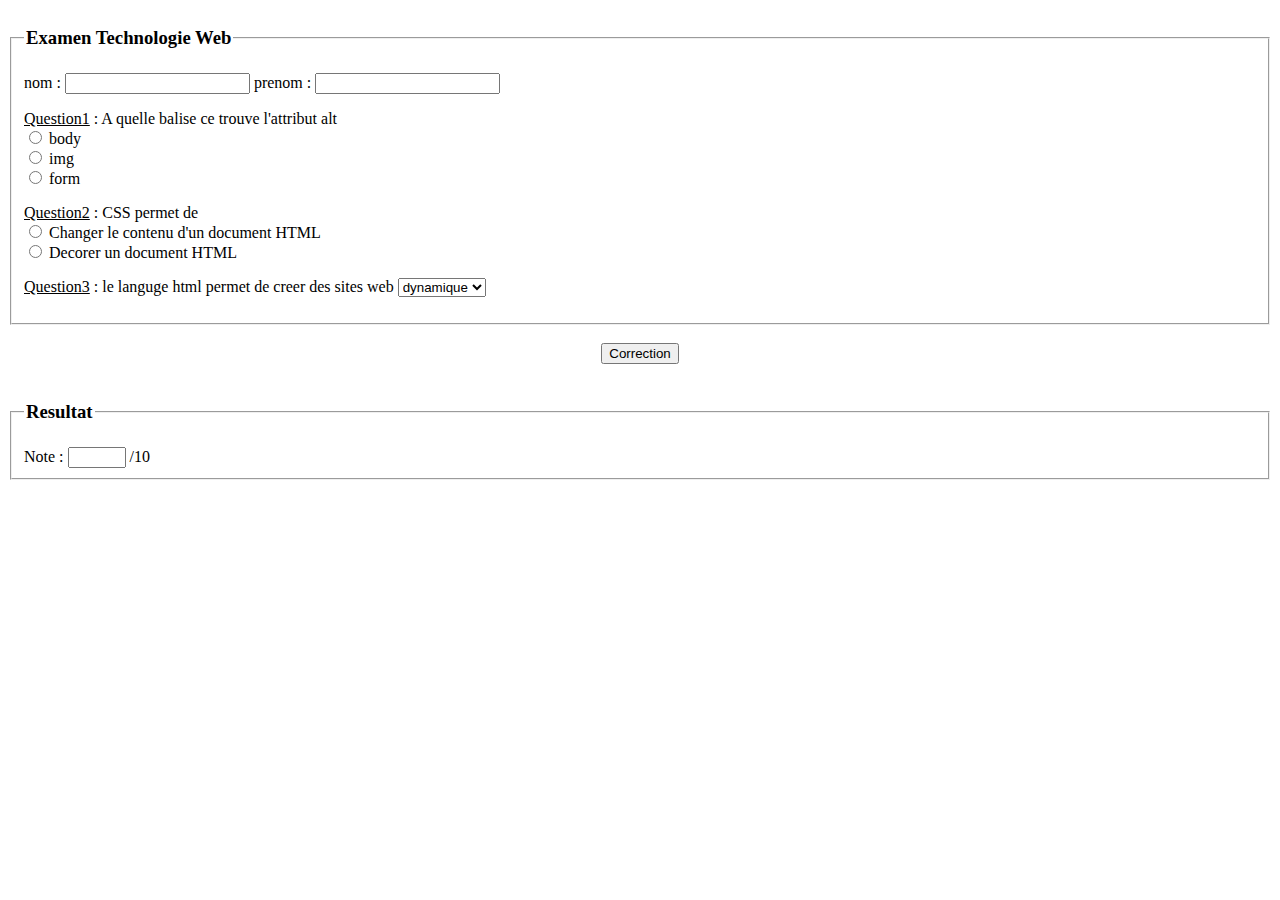
<file: TP1/index.html>
<!DOCTYPE html>
<html>

<head>
    <script type="text/javascript" src="assets/examen.js" async></script>
    <link rel="stylesheet" href="assets/examen.css">
    <meta name="author" content="Amine L'ch">
    <meta charset="utf-8">
    <title></title>
</head>

<body>
    <form id="formulaire" method="post">
        <fieldset>
            <legend>
                <h3>Examen Technologie Web </h3>
            </legend>
            nom : <input type="text" id="nom" name="nom">
            prenom : <input type="text" id="prenom" name="prenom"> <br>
            <p> <span style="text-decoration: underline;">Question1</span> : A quelle balise ce trouve l'attribut alt
                <br>
                <input type="radio" name="r1" id="r1" value="body"> body <br>
                <input type="radio" name="r1" id="r1" value="img"> img <br>
                <input type="radio" name="r1" id="r1" value="form"> form <br>
                <p> <span style="text-decoration: underline;">Question2</span> : CSS permet de <br>
                    <input type="radio" name="r2" id="r2" value="Changer"> Changer le contenu d'un document HTML<br>
                    <input type="radio" name="r2" id="r2" value="Decorer"> Decorer un document HTML <br>
                    <p> <span style="text-decoration: underline;">Question3</span> : le languge html permet de creer
                        des sites web
                        <SELECT name="nom" size="1">
                            <OPTION>dynamique
                            <OPTION> statique


                        </SELECT> <br>



        </fieldset><br>
        <center><button type="submit" id="correction">Correction</button></center>
    </form><br>
    <fieldset>
        <legend>
            <h3>Resultat</h3>
        </legend>
        Note : <input type="text" readonly id="resultat" name="resultat"> /10
        <div id="resultat-message"></div>
    </fieldset>

</body>
</file>
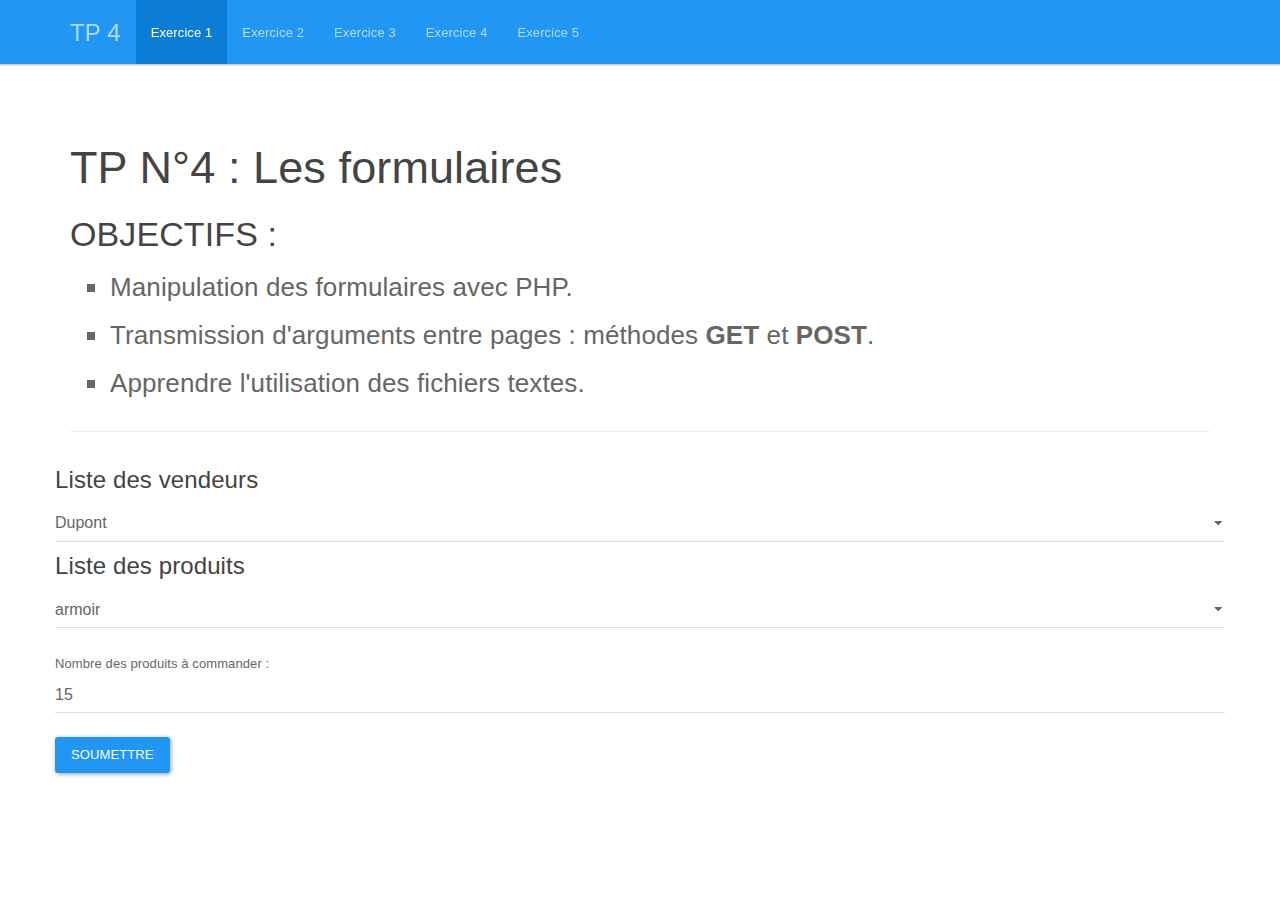
<file: TP4/Structure_Projet/index.html>
<!DOCTYPE html>
<html lang="fr">
<head>
  <meta charset="utf-8">
  <meta http-equiv="X-UA-Compatible" content="IE=edge">
  <meta name="viewport" content="width=device-width, initial-scale=1">
  <meta name="other" content="Amine L'ch">
  
  <title>TP 4 </title>
  
  <!-- Bootstrap core CSS -->
  <link href="assets/css/bootstrap.min.paper.css" rel="stylesheet">
  <style>
    body{
      font-family:Verdana, Calibri, sans-serif;
      padding-top: 120px;
    }
    
  </style>
  
  <!-- HTML5 shim and Respond.js for IE8 support of HTML5 elements and media queries -->
  <!--[if lt IE 9]>
    <script src="https://oss.maxcdn.com/html5shiv/3.7.2/html5shiv.min.js"></script>
    <script src="https://oss.maxcdn.com/respond/1.4.2/respond.min.js"></script>
    <![endif]-->
  </head>
  
  <body>
    
    <nav class="navbar navbar-inverse navbar-fixed-top">
      <div class="container">
        <div class="navbar-header">
          <button type="button" class="navbar-toggle collapsed" data-toggle="collapse" data-target="#navbar" aria-expanded="false" aria-controls="navbar">
            <span class="sr-only">Toggle navigation</span>
            <span class="icon-bar"></span>
            <span class="icon-bar"></span>
            <span class="icon-bar"></span>
          </button>
          <a class="navbar-brand" href="#">TP 4</a>
        </div>
        <div id="navbar" class="collapse navbar-collapse">
          
          <ul class="nav navbar-nav">
            <li class="active"><a href="#">Exercice 1</a></li>
            <li><a href="#about">Exercice 2</a></li>
            <li><a href="#contact">Exercice 3</a></li>
            <li><a href="#contact">Exercice 4</a></li>
            <li><a href="#contact">Exercice 5</a></li>
          </ul>
          
        </div><!--/.nav-collapse -->
      </div>
    </nav>
    
    <div class="container">
      <div class="row">
        <div class="col-md-12">
          <h2>TP N°4 : Les formulaires</h2> 
          <p>
            <h3>OBJECTIFS :</h3>
            <ul style="font-size:26px;list-style-type: square;">
              <li>Manipulation des formulaires avec PHP.</li>
              <li>Transmission d'arguments entre pages : méthodes <b>GET</b> et <b>POST</b>.</li>
                <li>Apprendre l'utilisation des fichiers textes.</li>
              </ul>
          </p>
          <hr>
            </div>
          </div>
          <div class="row">
            <fieldset>
              <h4>Liste des vendeurs</h4>
              <form  action="ex1.php" method="POST">
                <select class="form-control" name="liste_vendeurs">
                  <option value="Dupont">Dupont</option>
                  <option value="Louis">Louis</option>
                  <option value="Martin">Martin</option>
                  <option value="Durand">Durand</option>
                </select>
                <h4>Liste des produits</h4>
                <select name="liste_produits" class="form-control">
                  <option value="armoir">armoir</option>
                </select>
                <br>
                Nombre des produits à commander : <input class="form-control" type="number" name="nombre_commande" maxlength="99" minlength="01" value="15"><br>
                <button class="btn btn-primary" type="submit">Soumettre</button><br>
              </form>
              
            </fieldset>
          </div>
        </div><!-- /.container -->
        
        
        <!-- Bootstrap core JavaScript
          ================================================== -->
          <!-- Placed at the end of the document so the pages load faster -->
          <!-- <script src="assets/js/jquery.js"></script> -->
          <!-- <script src="assets/js/script.js"></script> -->
        </body>
        </html>
</file>
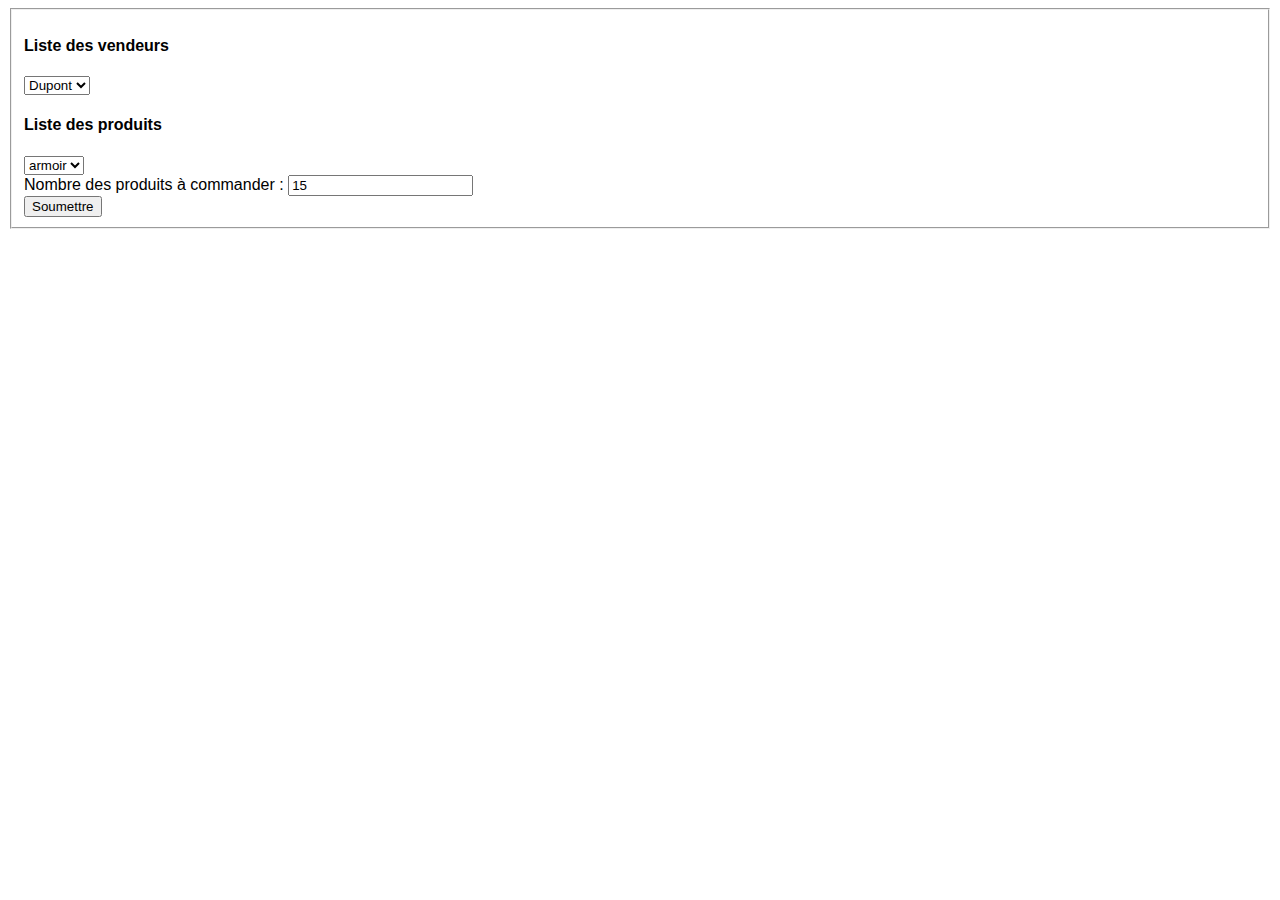
<file: TP4/ex1.html>
<!DOCTYPE html>
<html lang="en">

<head>
    <meta charset="UTF-8">
    <meta name="viewport" content="width=device-width, initial-scale=1.0">
    <meta http-equiv="X-UA-Compatible" content="ie=edge">
    <title>ex1</title>
    <style>
        body{font-family: 'Gill Sans', 'Gill Sans MT', Calibri, 'Trebuchet MS', sans-serif;}
    </style>
</head>

<body>

    <fieldset>
        <h4>Liste des vendeurs</h4>
        <form action="ex1.php" method="POST">
            <select name="liste_vendeurs">
                <option value="Dupont">Dupont</option>
                <option value="Louis">Louis</option>
                <option value="Martin">Martin</option>
                <option value="Durand">Durand</option>
            </select>
            <h4>Liste des produits</h4>
            <select name="liste_produits">
                <option value="armoir">armoir</option>
            </select>
            <br>
            Nombre des produits à commander : <input type="text" name="nombre_commande" value="15"><br>
            <button type="submit">Soumettre</button><br>
        </form>

    </fieldset>



</body>

</html>
</file>
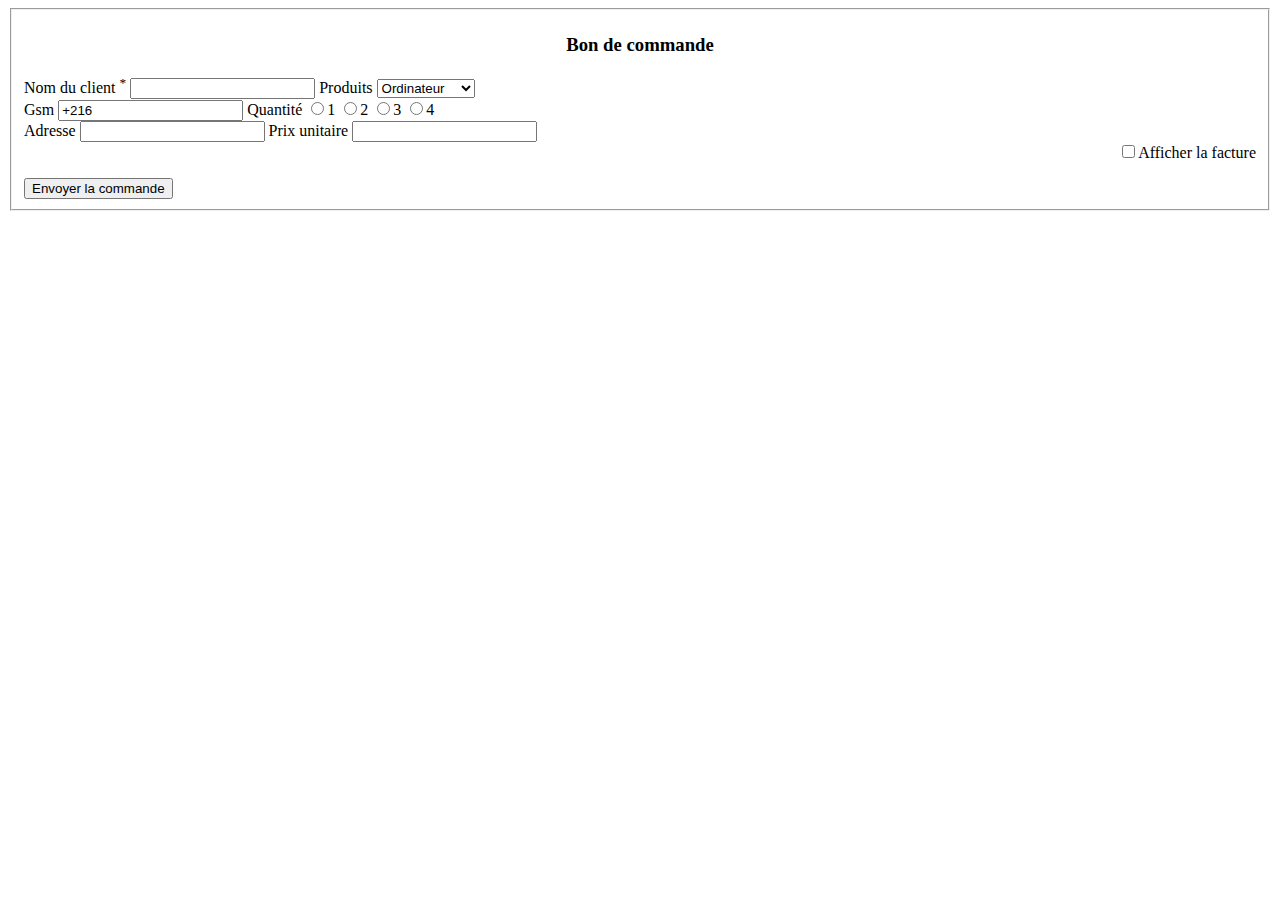
<file: TP4/ex2.html>
<!DOCTYPE html>
<html lang="en">

<head>
    <meta charset="UTF-8">
    <meta name="viewport" content="width=device-width, initial-scale=1.0">
    <meta http-equiv="X-UA-Compatible" content="ie=edge">
    <title>Ex2</title>
</head>

<body>
    <form action="ex2.php" method="POST">
        <fieldset>
            <center>
                <h3>Bon de commande </h3>
            </center>
            Nom du client <sup>*</sup> <input type="text" name="nom_client">

            Produits <select name="produits">
                <option value="Ordinateur">Ordinateur</option>
                <option value="flash">Flash disque</option>
                <option value="Souris">Souris</option>
                <option value="Clavier">Clavier</option>
            </select>
            <br>
            Gsm <input type="text" name="gsm" value="+216">
            Quantité <input type="radio" name="quantite" value="1">1
            <input type="radio" name="quantite" value="2">2
            <input type="radio" name="quantite" value="3">3
            <input type="radio" name="quantite" value="4">4
            <br>
            Adresse <input type="text" name="adresse">
            Prix unitaire <input type="text" name="prixunitaire">
            <br>
            <div style="float:right">
                <input type="checkbox" id="afficher" name="afficher" value="Afficher la facture">Afficher la facture
            </div>
            <br><br>
  

            <input type="submit" value="Envoyer la commande">
        </fieldset>



    </form>

</body>

</html>
</file>
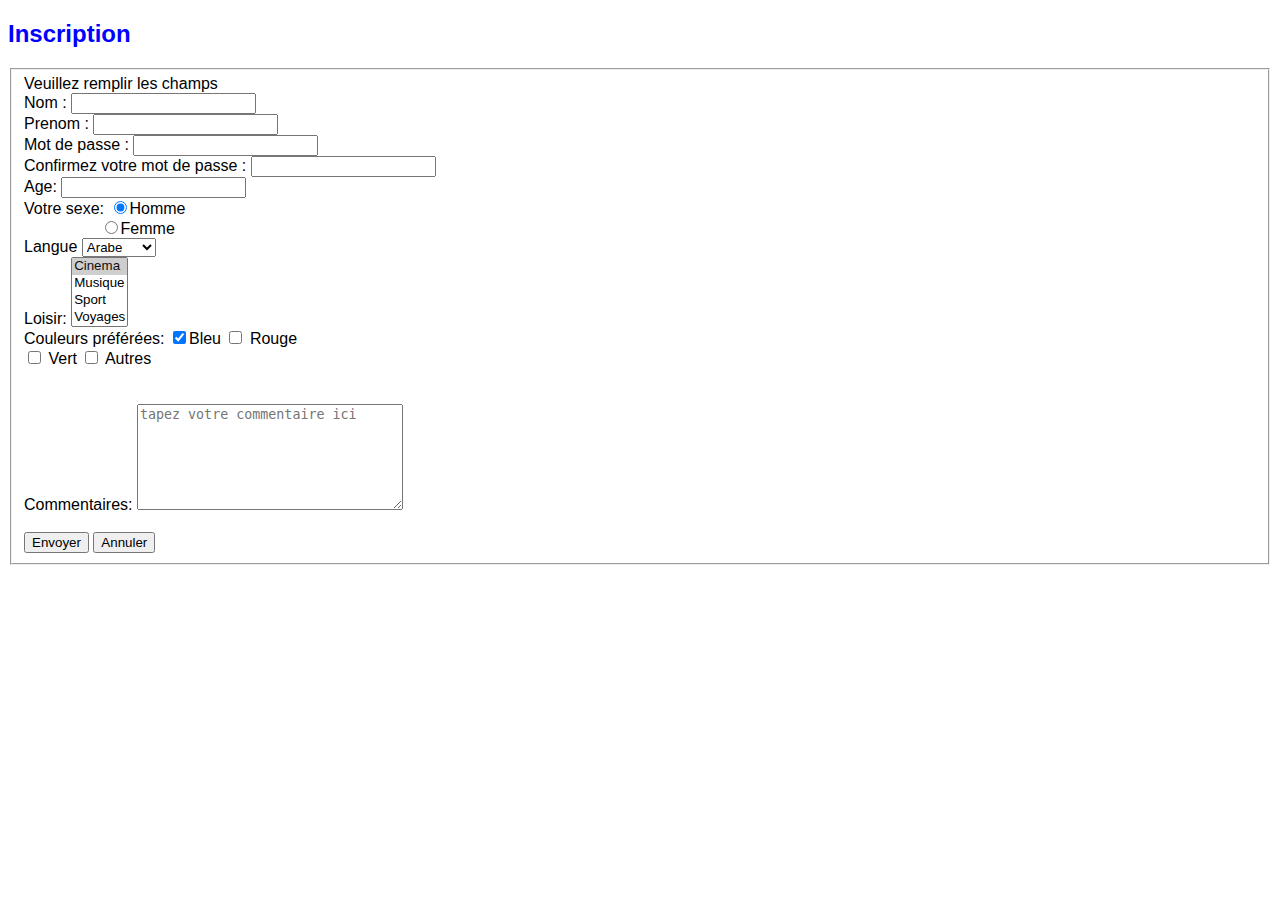
<file: TP4/ex3.html>
<!DOCTYPE html>
<html lang="en">
<head>
    <meta charset="UTF-8">
    <meta name="viewport" content="width=device-width, initial-scale=1.0">
    <meta http-equiv="X-UA-Compatible" content="ie=edge">
    <title>Ex3</title>
    <style>
    body{font-family: 'Gill Sans', 'Gill Sans MT', Calibri, 'Trebuchet MS', sans-serif}
    </style>
</head>
<body>
    
<h2 style="color:blue;">Inscription</h2>
<fieldset>
    <label>Veuillez remplir les champs </label>
    <form action="ex3.php" method="POST">
        Nom : <input type="text" name="nom"><br>
        Prenom : <input type="text" name="prenom"><br>
        Mot de passe : <input type="password" name="pass1"><br>
        Confirmez votre mot de passe : <input type="password" name="pass2"><br>
        Age: <input type="number" name="age" maxlength="2"><br>
        Votre sexe: <input type="radio" name="sex" value="Homme" checked>Homme <br>
        &nbsp;&nbsp;&nbsp;&nbsp;&nbsp;&nbsp;&nbsp;&nbsp;&nbsp;&nbsp; &nbsp;&nbsp;&nbsp;&nbsp;&nbsp; <input type="radio" name="sex" value="Femme">Femme <br>
        Langue <select name="langue">
                <option value="Arabe" selected>Arabe</option>
                <option value="Français">Français</option>
               </select><br>
        Loisir: <select name="loisir" multiple="true">
            <option value="Cinema" selected>Cinema</option>
            <option value="Musique">Musique</option>
            <option value="Sport">Sport</option>
            <option value="Voyages">Voyages</option>
        </select><br>
        Couleurs préférées: <input type="checkbox" name="couleur" value="bleu" checked>Bleu
         <input type="checkbox" name="couleur" value="rouge"> Rouge <br>
         <input type="checkbox" name="couleur" value="vert"> Vert
         <input type="checkbox" name="couleur" value="autres"> Autres 
         <br><br><br>Commentaires: <textarea name="commentaire" placeholder="tapez votre commentaire ici" style="height:100px; width:260px;"></textarea>
         <br><br><button type="submit" name="envoyer">Envoyer</button> <input type="reset" value="Annuler">
    </form>
</fieldset>
</body>
</html>
</file>
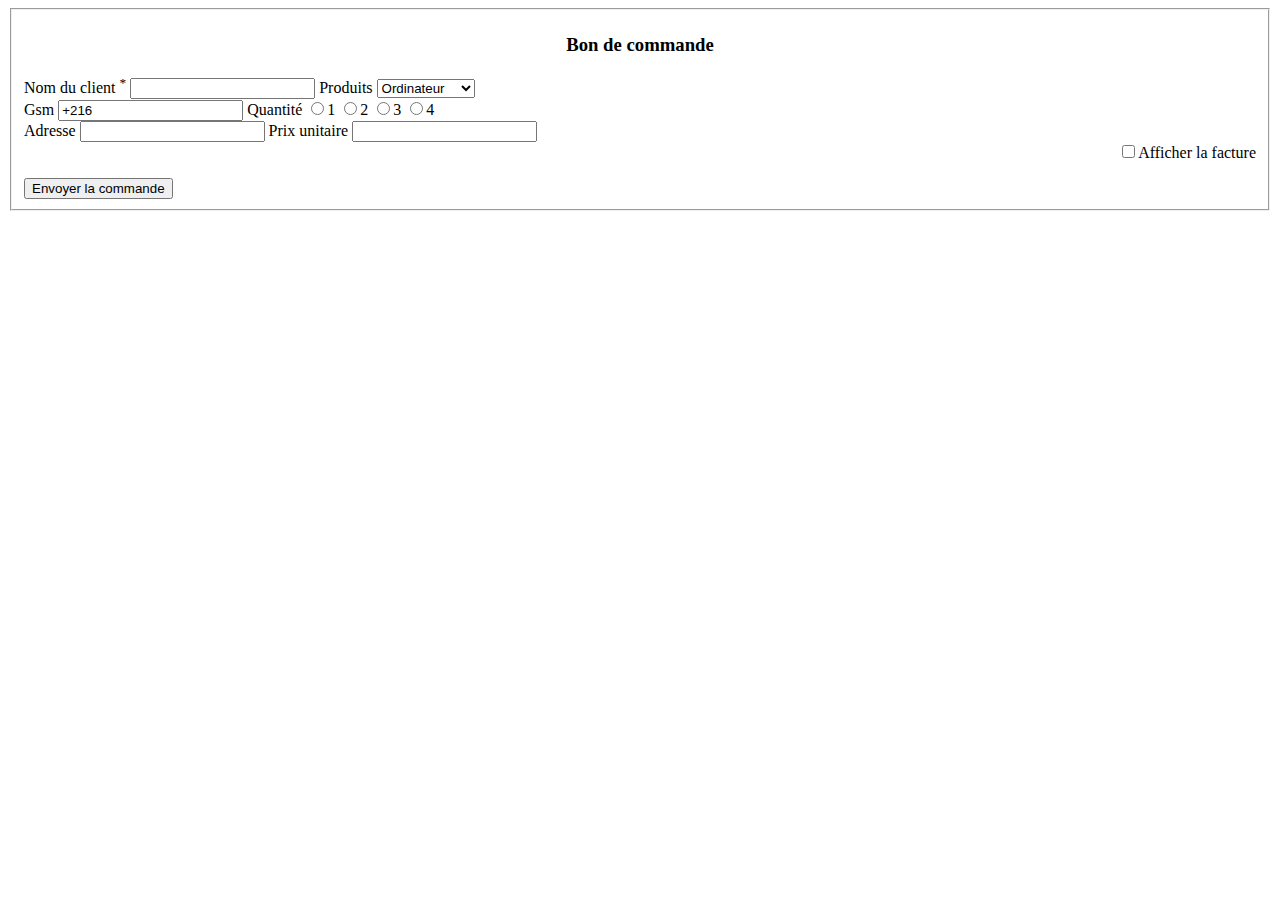
<file: TP4/ex4.html>
<!DOCTYPE html>
<html lang="en">

<head>
    <meta charset="UTF-8">
    <meta name="viewport" content="width=device-width, initial-scale=1.0">
    <meta http-equiv="X-UA-Compatible" content="ie=edge">
    <title>Ex4</title>
</head>

<body>
    <form action="ex4.php" method="POST">
        <fieldset>
            <center>
                <h3>Bon de commande </h3>
            </center>
            Nom du client <sup>*</sup> <input type="text" name="nom_client">

            Produits <select name="produits">
                <option value="Ordinateur">Ordinateur</option>
                <option value="flash">Flash disque</option>
                <option value="Souris">Souris</option>
                <option value="Clavier">Clavier</option>
            </select>
            <br>
            Gsm <input type="text" name="gsm" value="+216">
            Quantité <input type="radio" name="quantite" value="1">1
            <input type="radio" name="quantite" value="2">2
            <input type="radio" name="quantite" value="3">3
            <input type="radio" name="quantite" value="4">4
            <br>
            Adresse <input type="text" name="adresse">
            Prix unitaire <input type="text" name="prixunitaire">
            <br>
            <div style="float:right">
                <input type="checkbox" id="afficher" name="afficher" value="Afficher la facture">Afficher la facture
            </div>
            <br><br>
  

            <input type="submit" value="Envoyer la commande">
        </fieldset>



    </form>

</body>

</html>
</file>
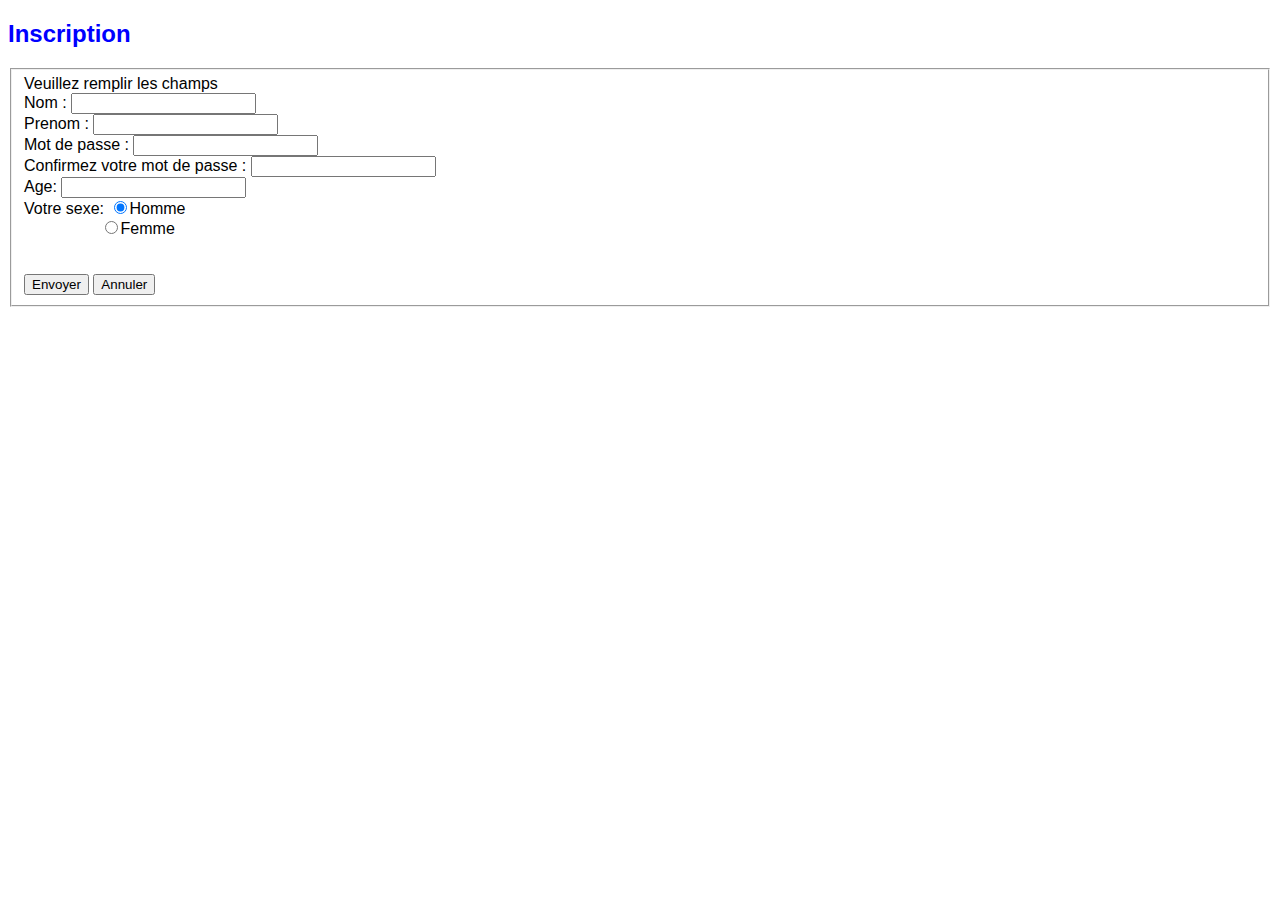
<file: TP4/ex5.html>
<!DOCTYPE html>
<html lang="en">
<head>
    <meta charset="UTF-8">
    <meta name="viewport" content="width=device-width, initial-scale=1.0">
    <meta http-equiv="X-UA-Compatible" content="ie=edge">
    <title>Ex3</title>
    <style>
    body{font-family: 'Gill Sans', 'Gill Sans MT', Calibri, 'Trebuchet MS', sans-serif}
    </style>
</head>
<body>
    
<h2 style="color:blue;">Inscription</h2>
<fieldset>
    <label>Veuillez remplir les champs </label>
    <form action="ex5.php" method="POST">
        Nom : <input type="text" name="nom"><br>
        Prenom : <input type="text" name="prenom"><br>
        Mot de passe : <input type="password" name="pass1"><br>
        Confirmez votre mot de passe : <input type="password" name="pass2"><br>
        Age: <input type="number" name="age" maxlength="2"><br>
        Votre sexe: <input type="radio" name="sex" value="Homme" checked>Homme <br>
        &nbsp;&nbsp;&nbsp;&nbsp;&nbsp;&nbsp;&nbsp;&nbsp;&nbsp;&nbsp; &nbsp;&nbsp;&nbsp;&nbsp;&nbsp; <input type="radio" name="sex" value="Femme">Femme <br>
       
         <br><br><button type="submit" name="envoyer">Envoyer</button> <input type="reset" value="Annuler">
    </form>
</fieldset>
</body>
</html>
</file>
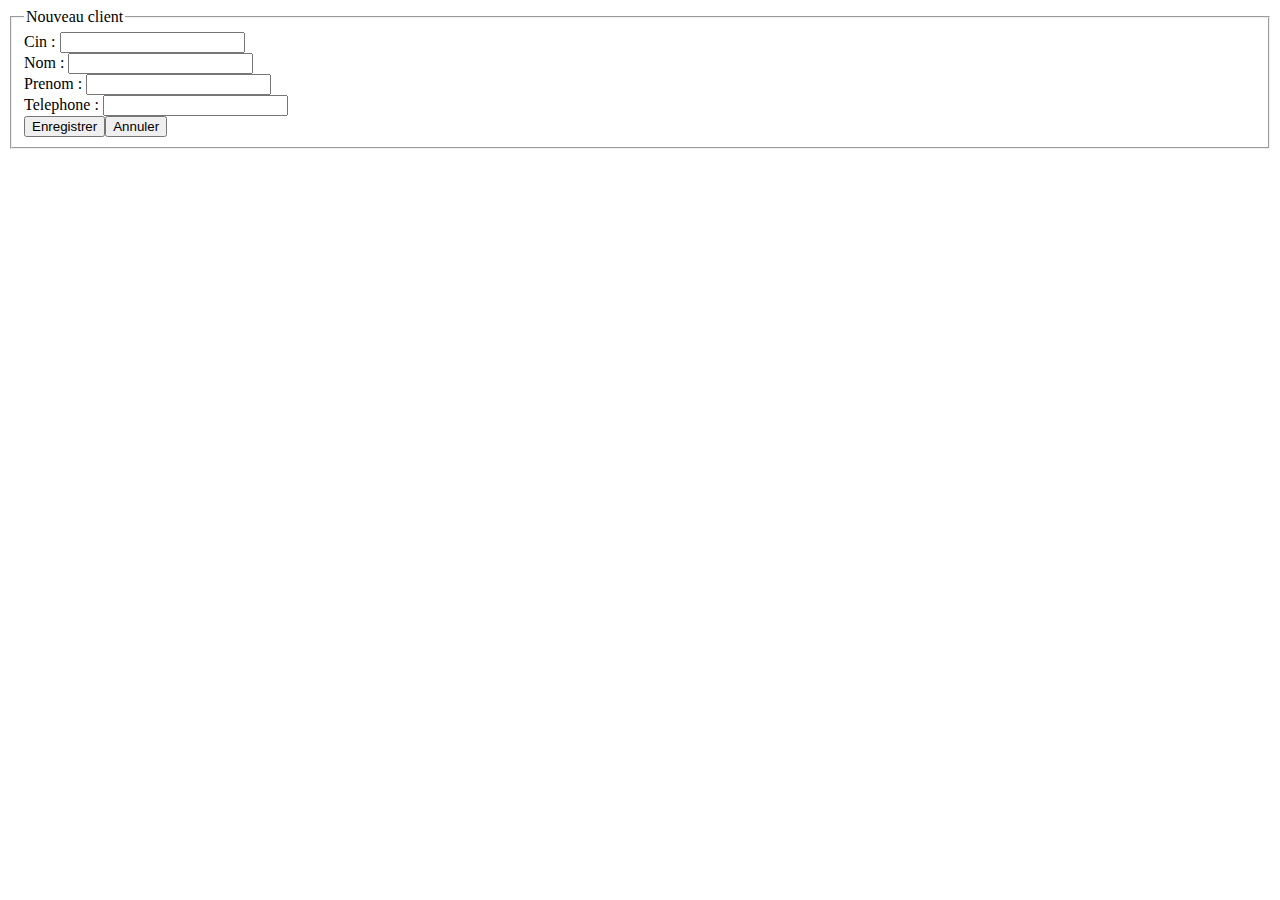
<file: TP7/ajoutClient.html>
<!DOCTYPE html>
<html lang="en">
<head>
    <meta charset="UTF-8">
    <meta name="viewport" content="width=device-width, initial-scale=1.0">
    <meta http-equiv="X-UA-Compatible" content="ie=edge">
    <title>Ajout client</title>
</head>
<body>
    
    <fieldset>
        <legend>Nouveau client</legend>
        <form method="POST" action="ajoutClient_action.php">
            Cin : <input type="text" name="cin"><br>
            Nom : <input type="text" name="nom"><br>
            Prenom : <input type="text" name="prenom"><br>
            Telephone : <input type="text" name="telephone"><br>
            <input type="submit" value="Enregistrer"><input type="reset" value="Annuler">
        </form>
    </fieldset>
</body>
</html>
</file>
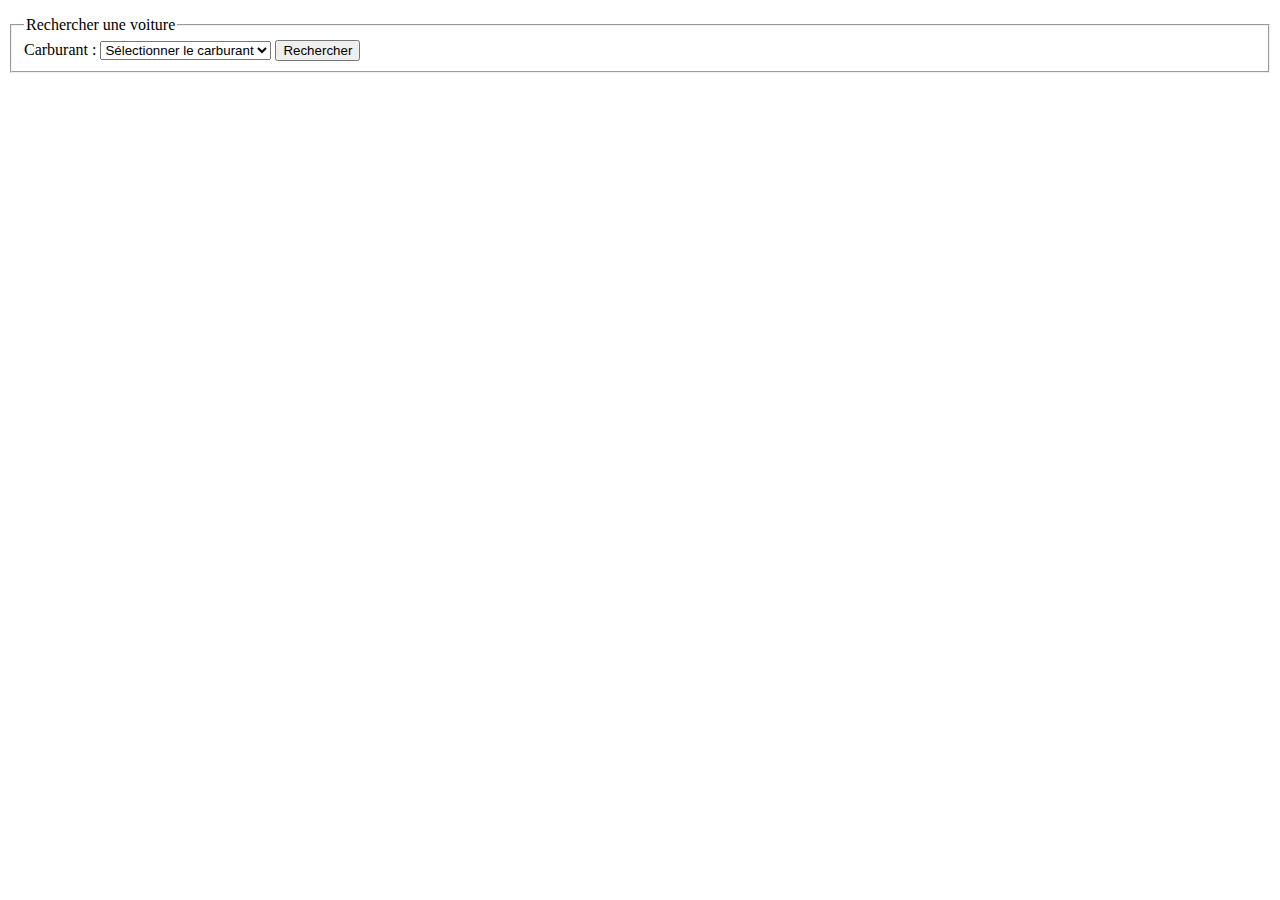
<file: TP7/rechercheVoiture.html>
<!DOCTYPE html>
<html lang="en">
<head>
    <meta charset="UTF-8">
    <meta name="viewport" content="width=device-width, initial-scale=1.0">
    <meta http-equiv="X-UA-Compatible" content="ie=edge">
    <title>Recherche Voiture</title>
</head>
<body>
    
    <p style="text-align:center">
    
        <form method="POST" action="rechercheVoit_action.php">

            <fieldset>
                <legend>Rechercher une voiture</legend>
                Carburant : <select name="carburant_select">
                    <option value="-1">Sélectionner le carburant</option>
                    <option value="essence">Essence</option>
                    <option value="diesel">Diesel</option>
                </select>
                <input type="submit" value="Rechercher">
            </fieldset>
        </form>
    
    </p>
</body>
</html>
</file>
<file: TP1/assets/examen.css>
body{
    font-family: "Times New Roman", serif, Verdana; 
    color:black;
    font-size: 16px;
}
fieldset legend h3{font-weight: bold;}
#resultat{
    width: 50px;
}
</file>
